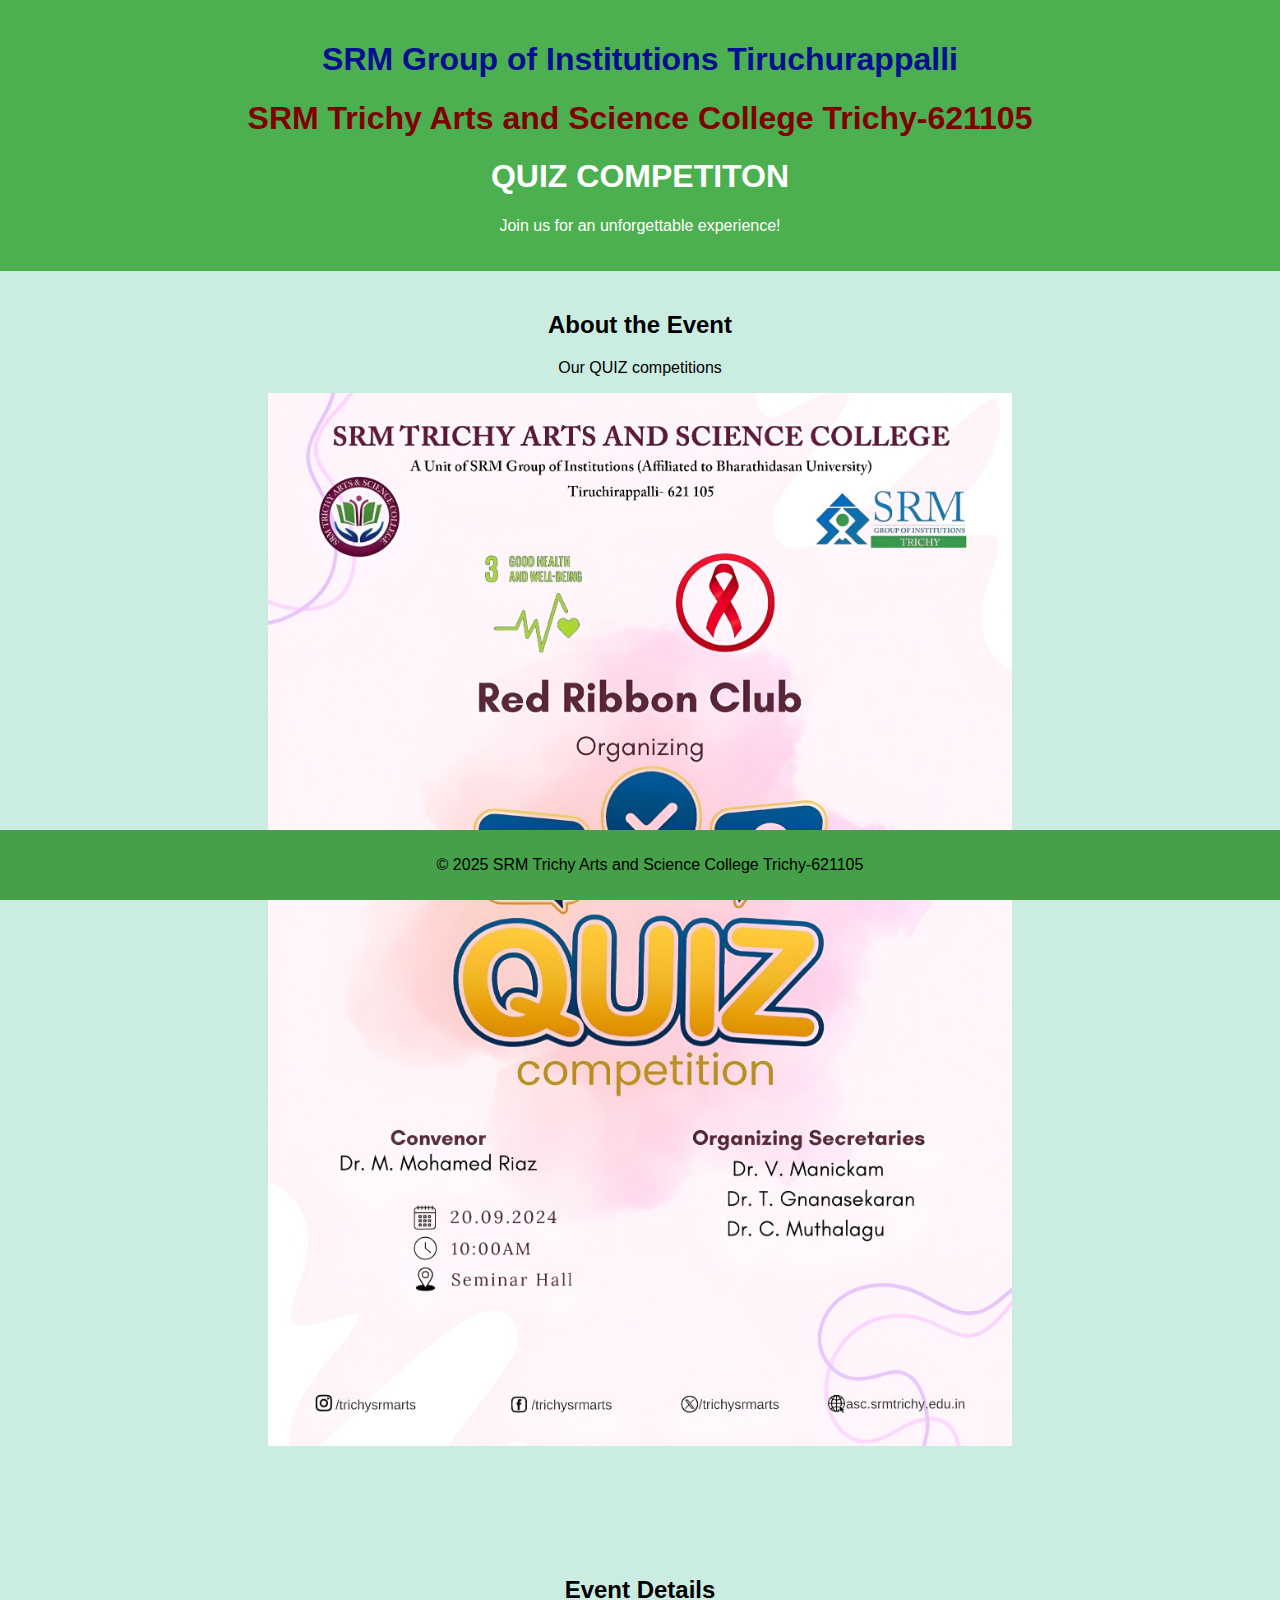
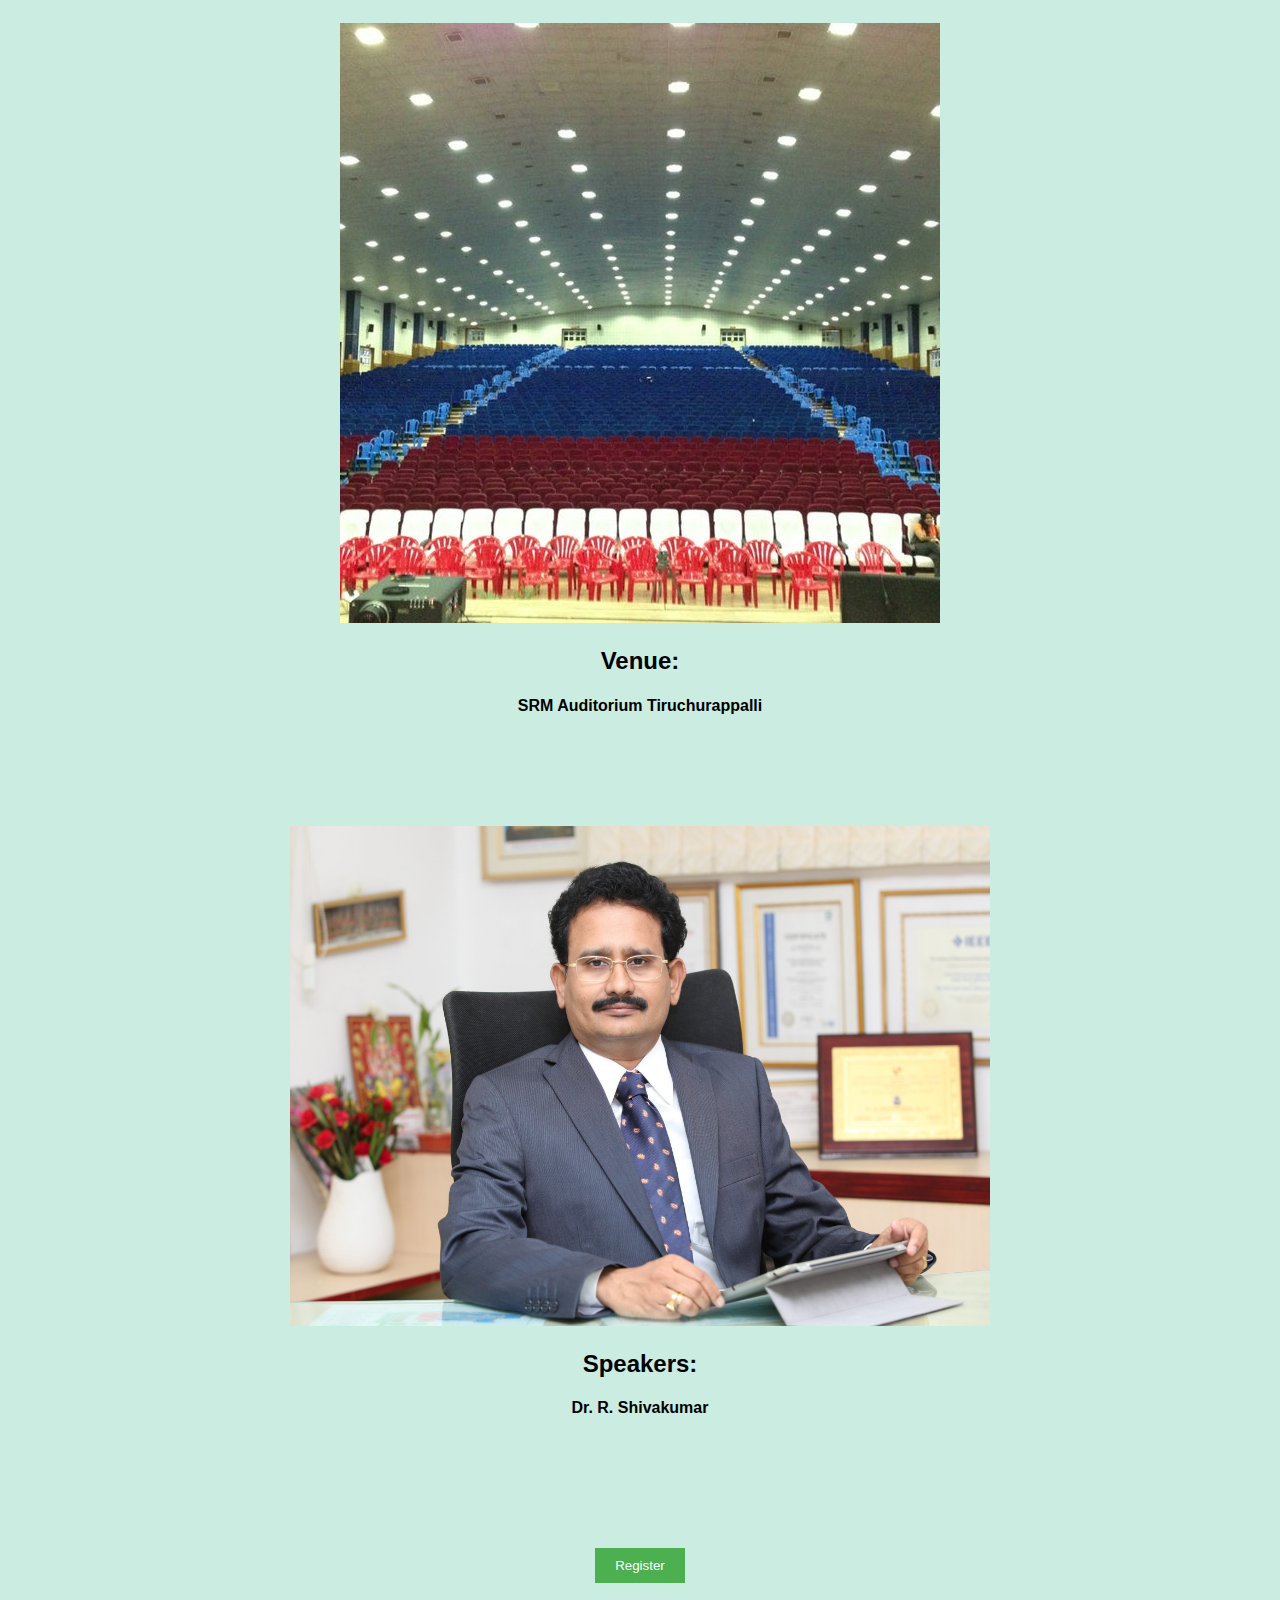
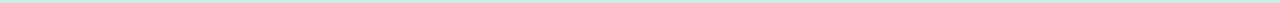
<file: C.KAVIN (23054610500111043) Naan Mudhalvan Projects Folders and Files/College Event Page for Your College/index.html>
<!DOCTYPE html>
<html lang="en">

<head>
    <meta charset="UTF-8">
    <meta name="viewport" content="width=device-width, initial-scale=1.0">
    <title>College Event</title>
    <link rel="stylesheet" href="styles.css">
</head>

<body style="background-color: rgba(0, 163, 109, 0.208);">
    <header>
        <h1 style="color: rgb(0, 14, 145);">SRM Group of Institutions Tiruchurappalli</h1>
        <h1 style="color: maroon;">SRM Trichy Arts and Science College Trichy-621105</h1>
        <h1>QUIZ COMPETITON</h1>
        <p>Join us for an unforgettable experience!</p>
    </header>
    <main>
        <section id="about">
            <h2>About the Event</h2>
            <p>Our QUIZ competitions</p>
            <img src="SRM TASC Event Image.jpg" alt="About Event Image" class="section-img">
        </section>
        <br><br><br><br><br>
        <section id="details">
            <h2>Event Details</h2>
                    <img src="SRM TASC Event Image 1.jpg" alt="Venue Image" height="600" width="600">
                    <h2>Venue:</h2>
                    <h4>SRM Auditorium Tiruchurappalli</h4>
                <br><br><br><br><br>
                    <img src="SRM TASC Event Image 3.jpg" alt="Speakers Image" height="500" width="700">
                    <h2>Speakers:</h2>
                    <h4>Dr. R. Shivakumar</h4>
                    <br><br><br><br><br>
        </section>
        <button id="registerBtn">Register</button>
    </main>
    <footer>
        <p>&copy; 2025 SRM Trichy Arts and Science College Trichy-621105</p>
    </footer>
    <script src="script.js"></script>
</body>

</html>
</file>
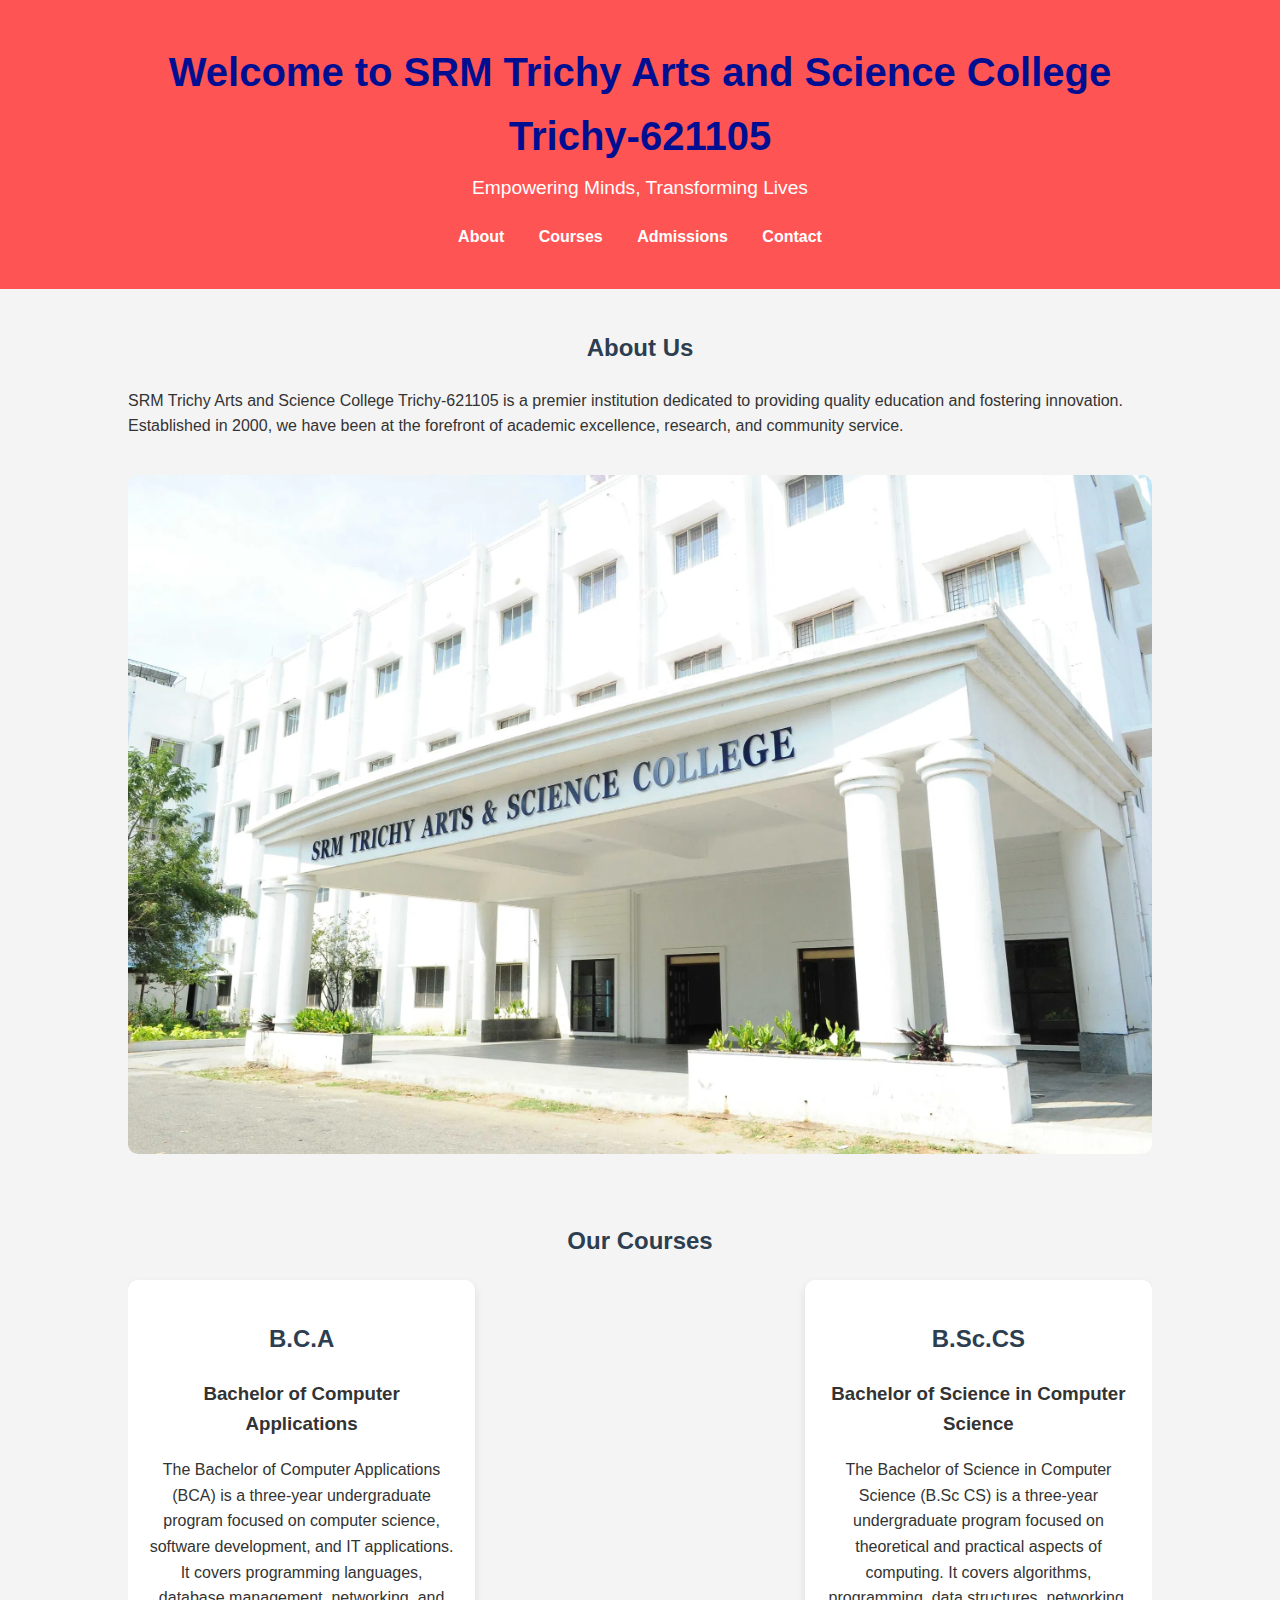
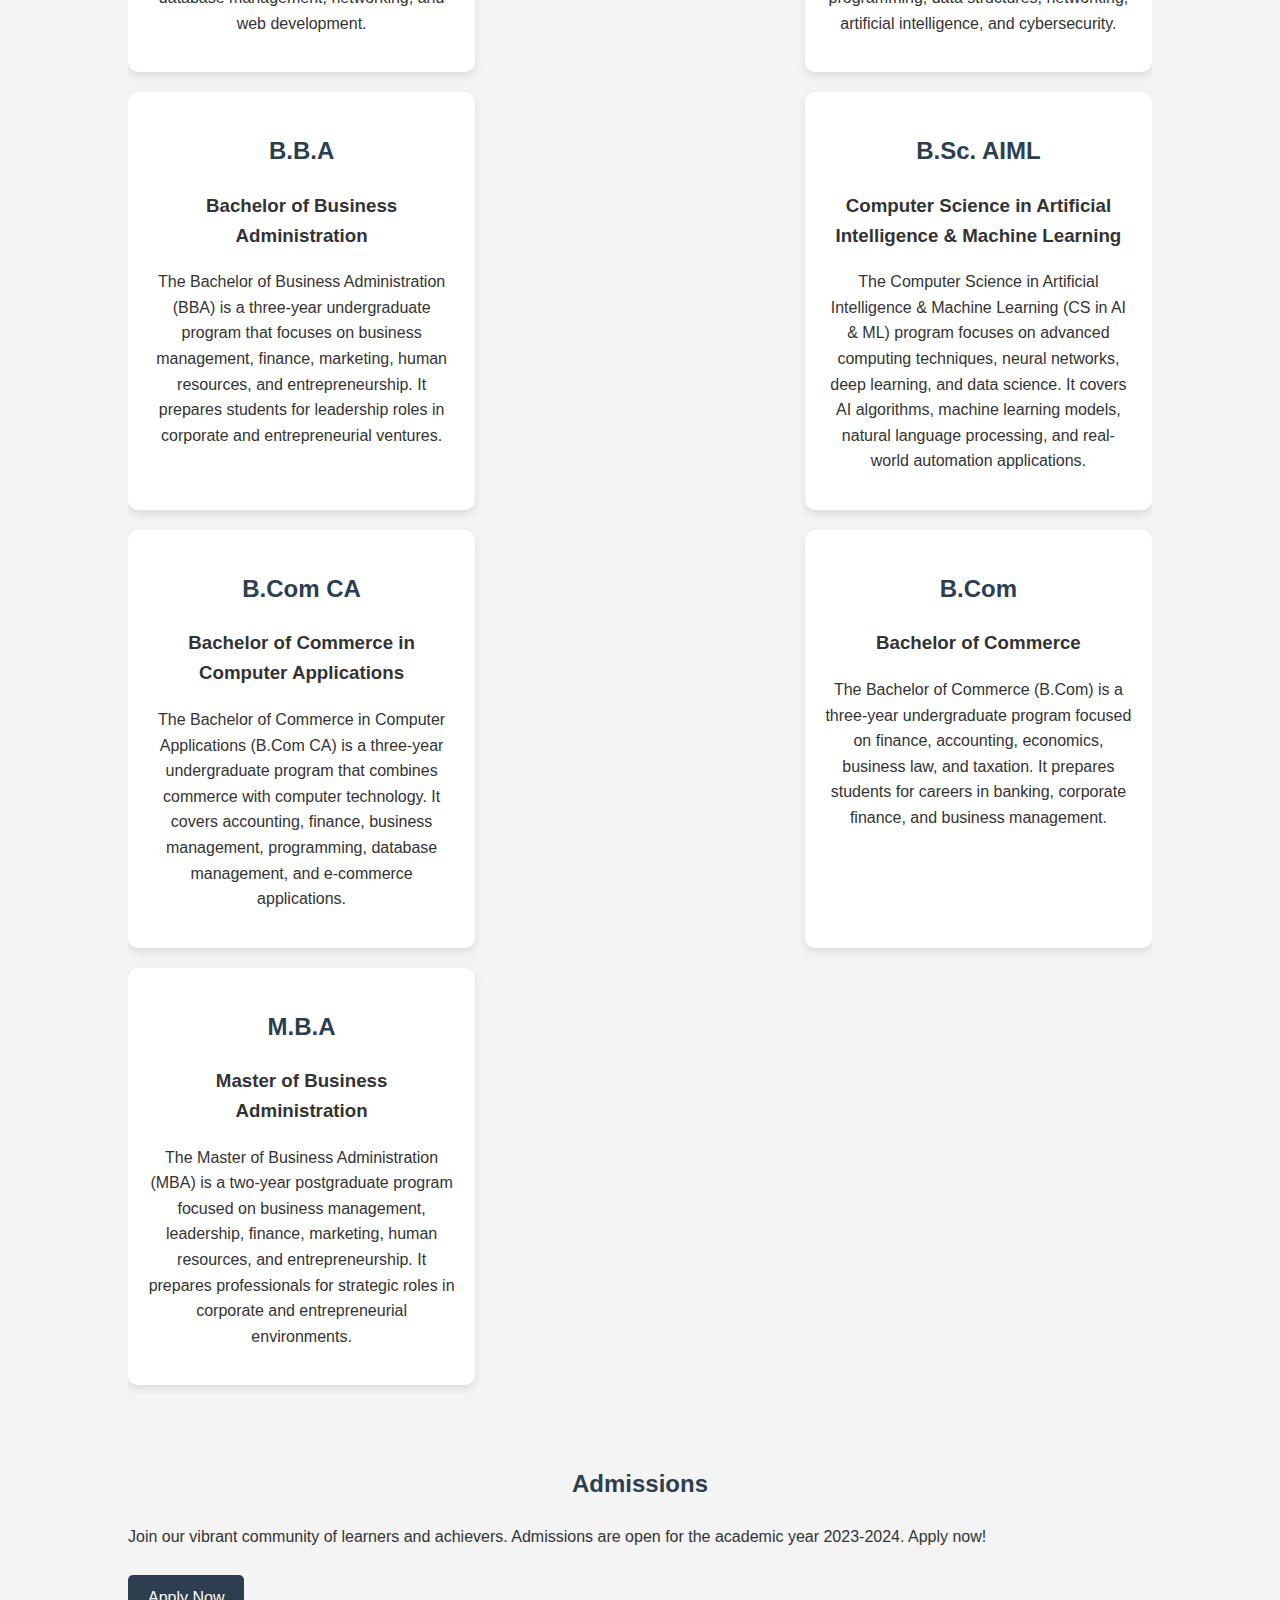
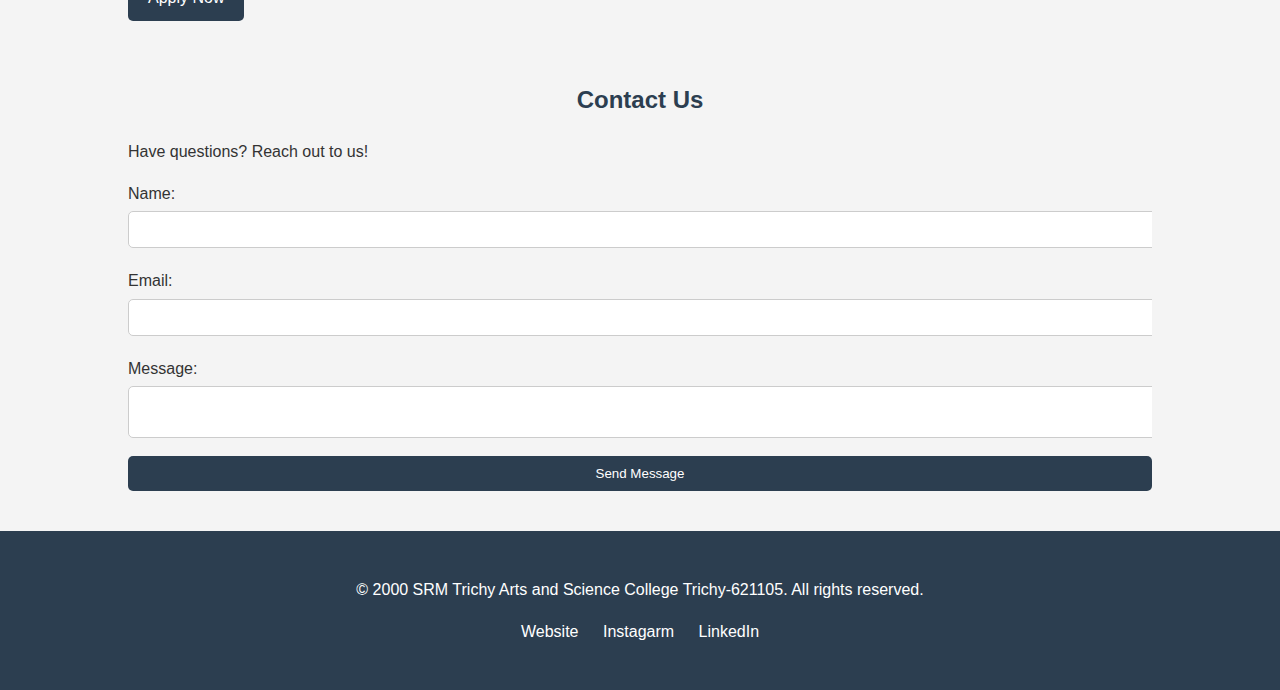
<file: C.KAVIN (23054610500111043) Naan Mudhalvan Projects Folders and Files/College Website/index.html>
<!DOCTYPE html>
    <html lang="en">

    <head>
        <meta charset="UTF-8">
        <meta name="viewport" content="width=device-width, initial-scale=1.0">
        <title>College Website</title>
        <link rel="stylesheet" href="styles.css">
    </head>

    <body>
        <header>
            <div class="container">
                <h1 style="color: rgb(0, 14, 145);">Welcome to SRM Trichy Arts and Science College Trichy-621105</h1>
                <p>Empowering Minds, Transforming Lives</p>
                <nav>
                    <ul>
                        <li><a href="#about">About</a></li>
                        <li><a href="#courses">Courses</a></li>
                        <li><a href="#admissions">Admissions</a></li>
                        <li><a href="#contact">Contact</a></li>
                    </ul>
                </nav>
            </div>
        </header>

        <section id="about" class="container">
            <h2>About Us</h2>
            <p;">SRM Trichy Arts and Science College Trichy-621105 is a premier institution dedicated to providing quality education and fostering
                innovation. Established in 2000, we have been at the forefront of academic excellence, research, and
                community service.</p>
            <img src="SRM TASC Image.webp" alt="College Campus">
        </section>

        <section id="courses" class="container">
            <h2>Our Courses</h2>
            <div class="course-list">
                <div class="course-item">
                    <h2>B.C.A</h2>
                    <h3>Bachelor of Computer Applications</h3>
                    <p>The Bachelor of Computer Applications (BCA) is a three-year undergraduate program focused on computer science, software
                    development, and IT applications. It covers programming languages, database management, networking, and web development.</p>
                </div>
                <div class="course-item">
                    <h2>B.Sc.CS</h2>
                    <h3>Bachelor of Science in Computer Science</h3>
                    <p>The Bachelor of Science in Computer Science (B.Sc CS) is a three-year undergraduate program focused on theoretical and
                    practical aspects of computing. It covers algorithms, programming, data structures, networking, artificial intelligence,
                    and cybersecurity.</p>
                </div>
                <div class="course-item">
                    <h2>B.B.A</h2>
                    <h3>Bachelor of Business Administration</h3>
                    <p>The Bachelor of Business Administration (BBA) is a three-year undergraduate program that focuses on business management,
                    finance, marketing, human resources, and entrepreneurship. It prepares students for leadership roles in corporate and
                    entrepreneurial ventures.
                    </p>
                </div>
                <div class="course-item">
                    <h2>B.Sc. AIML</h2>
                    <h3>Computer Science in Artificial Intelligence & Machine Learning</h3>
                    <p>The Computer Science in Artificial Intelligence & Machine Learning (CS in AI & ML) program focuses on advanced computing
                    techniques, neural networks, deep learning, and data science. It covers AI algorithms, machine learning models, natural
                    language processing, and real-world automation applications.
                    </p>
                </div>
                <div class="course-item">
                    <h2>B.Com CA</h2>
                    <h3>Bachelor of Commerce in Computer Applications</h3>
                    <p>The Bachelor of Commerce in Computer Applications (B.Com CA) is a three-year undergraduate program that combines
                    commerce with computer technology. It covers accounting, finance, business management, programming, database management,
                    and e-commerce applications.
                    </p>
                </div>
                <div class="course-item">
                    <h2>B.Com</h2>
                    <h3>Bachelor of Commerce</h3>
                    <p>The Bachelor of Commerce (B.Com) is a three-year undergraduate program focused on finance, accounting, economics,
                    business law, and taxation. It prepares students for careers in banking, corporate finance, and business management.
                    </p>
                </div>
                <div class="course-item">
                    <h2>M.B.A</h2>
                    <h3>Master of Business Administration</h3>
                    <p>The Master of Business Administration (MBA) is a two-year postgraduate program focused on business management, leadership, finance, marketing, human resources, and entrepreneurship. It prepares professionals for strategic roles in corporate and entrepreneurial environments.
                    </p>
                </div>
            </div>
        </section>

        <section id="admissions" class="container">
            <h2>Admissions</h2>
            <p>Join our vibrant community of learners and achievers. Admissions are open for the academic year 2023-2024.
                Apply now!</p>
            <a href="#apply" class="btn">Apply Now</a>
        </section>

        <section id="contact" class="container">
            <h2>Contact Us</h2>
            <p>Have questions? Reach out to us!</p>
            <form id="contact-form">
                <label for="name">Name:</label>
                <input type="text" id="name" name="name" required>

                <label for="email">Email:</label>
                <input type="email" id="email" name="email" required>

                <label for="message">Message:</label>
                <textarea id="message" name="message" required></textarea>

                <button type="submit" class="btn">Send Message</button>
            </form>
        </section>

        <footer>
            <div class="container">
                <p>&copy; 2000 SRM Trichy Arts and Science College Trichy-621105. All rights reserved.</p>
                <ul class="social-links">
                    <li><a href="https://asc.srmtrichy.edu.in/" target="_blank">Website</a></li>
                    <li><a href="https://www.instagram.com/trichysrmarts/?hl=en" target="_blank">Instagarm</a></li>
                    <li><a href="https://www.linkedin.com/company/srm-trichy-arts-and-sciences-college/posts/?feedView=all" target="_blank">LinkedIn</a></li>
                </ul>
            </div>
        </footer>

        <script src="script.js"></script>
    </body>

    </html>
</file>
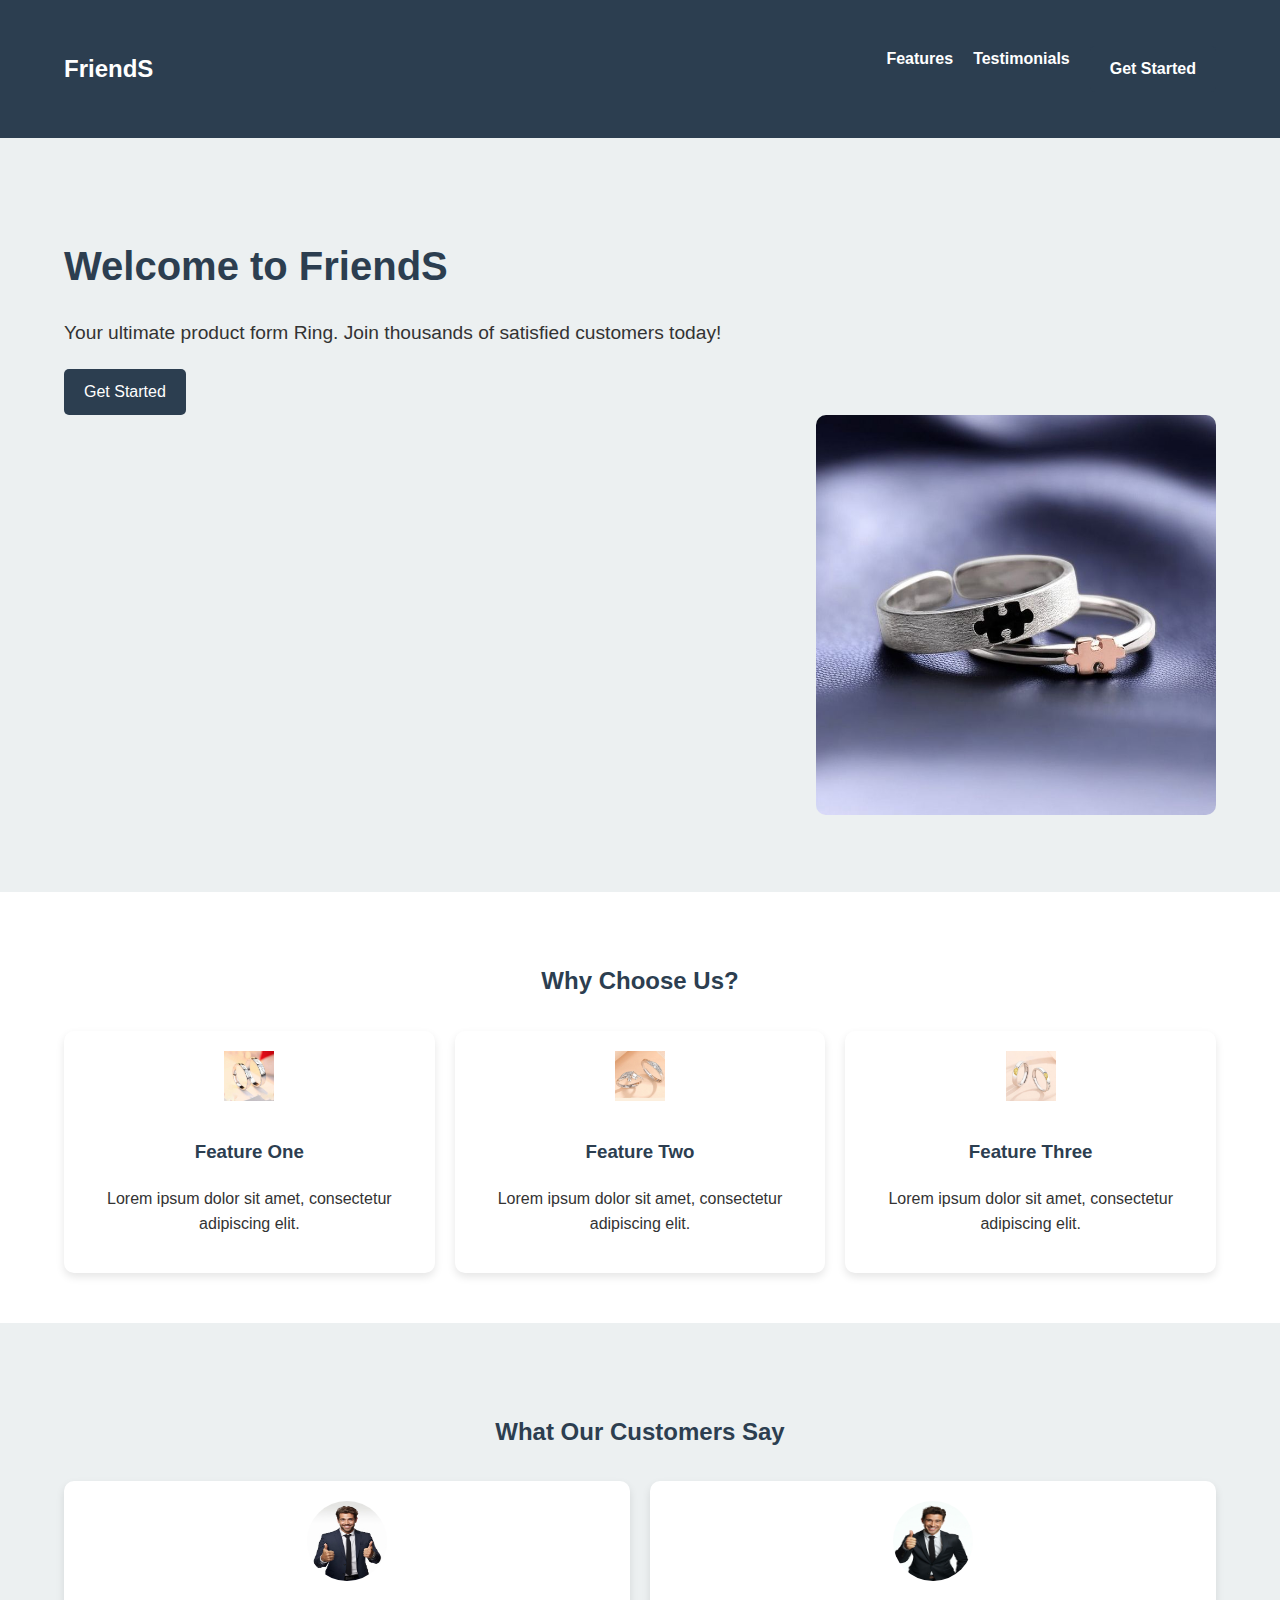
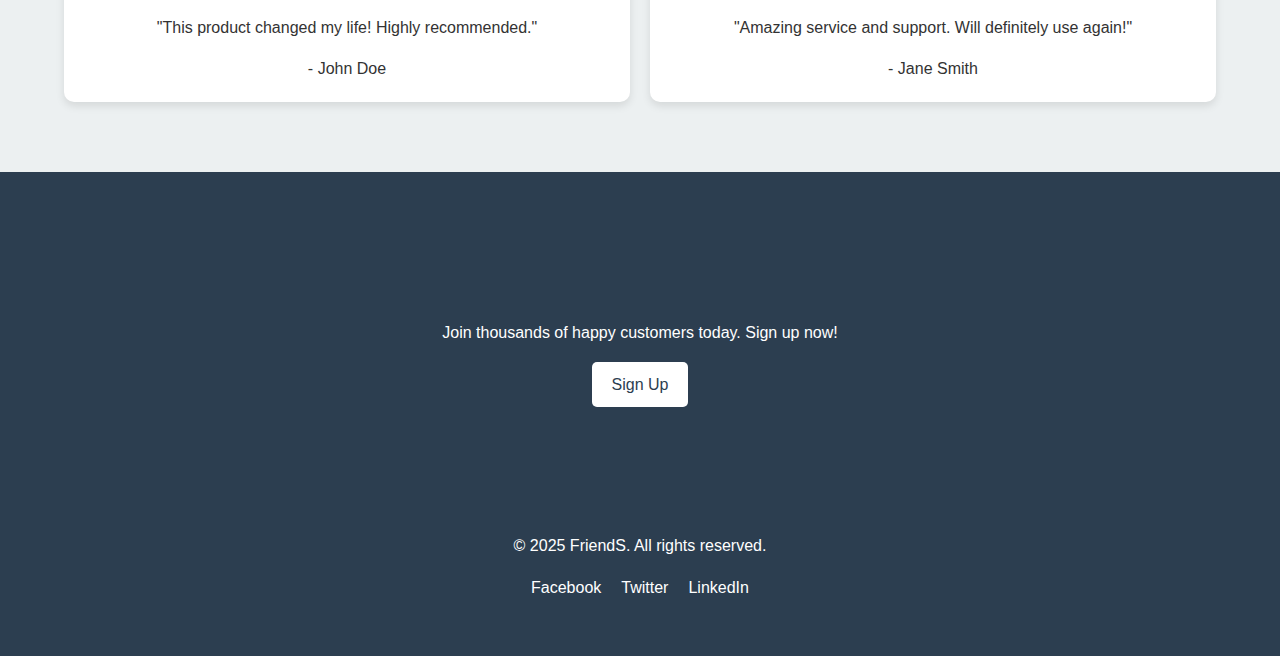
<file: C.KAVIN (23054610500111043) Naan Mudhalvan Projects Folders and Files/Landing Page/index.html>
<!DOCTYPE html>
<html lang="en">

<head>
    <meta charset="UTF-8">
    <meta name="viewport" content="width=device-width, initial-scale=1.0">
    <title>Landing Page</title>
    <link rel="stylesheet" href="styles.css">
</head>

<body>
    <header>
        <div class="container">
            <nav>
                <div class="logo">FriendS</div>
                <ul class="nav-links">
                    <li><a href="#features">Features</a></li>
                    <li><a href="#testimonials">Testimonials</a></li>
                    <li><a href="#cta" class="btn">Get Started</a></li>
                </ul>
            </nav>
        </div>
    </header>

    <!-- Hero Section -->
    <section id="hero">
        <div class="container">
            <div class="hero-content">
                <h1>Welcome to FriendS</h1>
                <p>Your ultimate product form Ring. Join thousands of satisfied customers today!</p>
                <a href="#cta" class="btn">Get Started</a>
            </div>
            <div class="hero-image">
                <img src="Cuples Ring.jpg" alt="Hero Image" width="400" height="400">
            </div>
        </div>
    </section>

    <!-- Features Section -->
    <section id="features" class="container">
        <h2>Why Choose Us?</h2>
        <div class="features-grid">
            <div class="feature-item">
                <img src="Cuples Ring 1.jpg" alt="Model 1">
                <h3>Feature One</h3>
                <p>Lorem ipsum dolor sit amet, consectetur adipiscing elit.</p>
            </div>
            <div class="feature-item">
                <img src="Cuples Ring 2.jpg" alt="Model 2">
                <h3>Feature Two</h3>
                <p>Lorem ipsum dolor sit amet, consectetur adipiscing elit.</p>
            </div>
            <div class="feature-item">
                <img src="Cuples Ring 3.jpg" alt="Model 3">
                <h3>Feature Three</h3>
                <p>Lorem ipsum dolor sit amet, consectetur adipiscing elit.</p>
            </div>
        </div>
    </section>

    <!-- Testimonials Section -->
    <section id="testimonials">
        <div class="container">
            <h2>What Our Customers Say</h2>
            <div class="testimonials-grid">
                <div class="testimonial-item">
                    <img src="Profile Picture 1.jpg" alt="User 1">
                    <p>"This product changed my life! Highly recommended."</p>
                    <span>- John Doe</span>
                </div>
                <div class="testimonial-item">
                    <img src="Profile Picture 2.jpg" alt="User 2">
                    <p>"Amazing service and support. Will definitely use again!"</p>
                    <span>- Jane Smith</span>
                </div>
            </div>
        </div>
    </section>

    <!-- Call-to-Action Section -->
    <section id="cta">
        <div class="container">
            <h2>Ready to Get Started?</h2>
            <p>Join thousands of happy customers today. Sign up now!</p>
            <a href="#cta" class="btn">Sign Up</a>
        </div>
    </section>

    <!-- Footer -->
    <footer>
        <div class="container">
            <p>&copy; 2025 FriendS. All rights reserved.</p>
            <ul class="social-links">
                <li><a href="https://facebook.com" target="_blank">Facebook</a></li>
                <li><a href="https://twitter.com" target="_blank">Twitter</a></li>
                <li><a href="https://www.linkedin.com/in/kavin222005/" target="_blank">LinkedIn</a></li>
            </ul>
        </div>
    </footer>

    <script src="script.js"></script>
</body>

</html>
</file>
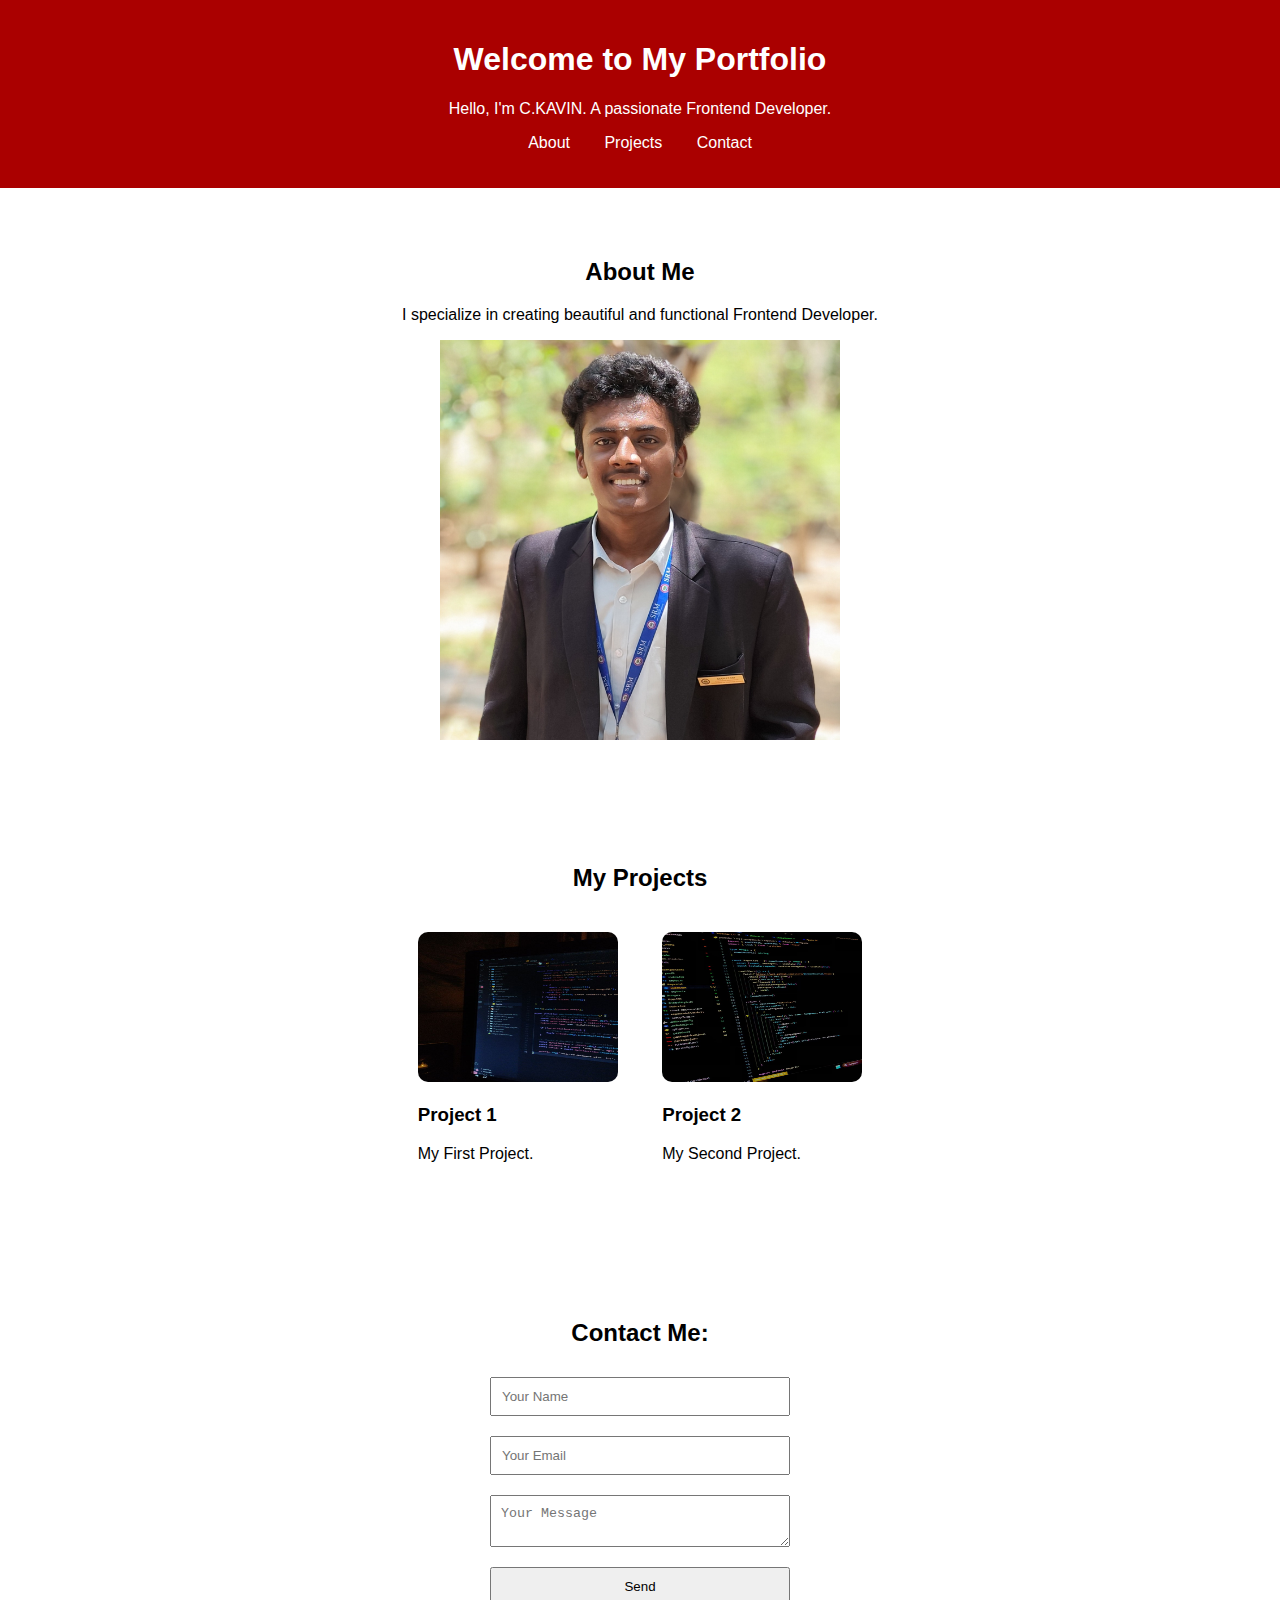
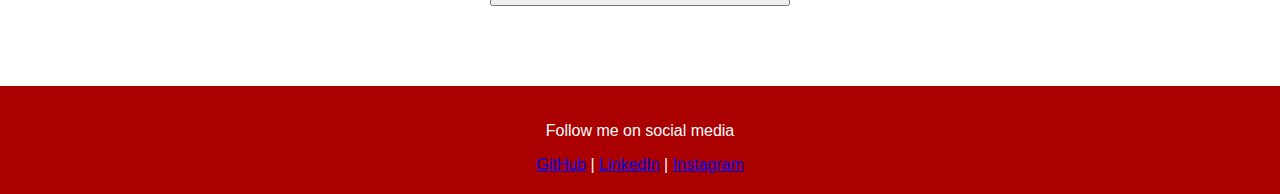
<file: C.KAVIN (23054610500111043) Naan Mudhalvan Projects Folders and Files/Personal Website/index.html>
<!DOCTYPE html>
<html lang="en">

<head>
    <meta charset="UTF-8">
    <meta name="viewport" content="width=device-width, initial-scale=1.0">
    <title>Personal Portfolio</title>
    <link rel="stylesheet" href="styles.css">
</head>

<body>
    <header>
        <h1>Welcome to My Portfolio</h1>
        <p>Hello, I'm C.KAVIN. A passionate Frontend Developer.</p>
        <nav>
            <ul>
                <li><a href="#about">About</a></li>
                <li><a href="#projects">Projects</a></li>
                <li><a href="#contact">Contact</a></li>
            </ul>
        </nav>
    </header>

    <section id="about">
        <h2>About Me</h2>
        <p>I specialize in creating beautiful and functional Frontend Developer.</p>
        <img src="My Photo College.jpg" alt="Profile Picture" height="400px" width="400px">
    </section>

    <section id="projects">
        <h2>My Projects</h2>
        <div class="project">
            <img src="PW P1.jpg" alt="Project 1">
            <h3>Project 1</h3>
            <p>My First Project.</p>
        </div>
        <div class="project">
            <img src="PW P2.jpg" alt="Project 2">
            <h3>Project 2</h3>
            <p>My Second Project.</p>
        </div>
    </section>

    <section id="contact">
        <h2>Contact Me:</h2>
        <form id="contact-form">
            <input type="text" id="name" placeholder="Your Name" required>
            <input type="email" id="email" placeholder="Your Email" required>
            <textarea id="message" placeholder="Your Message" required></textarea>
            <button type="submit">Send</button>
        </form>
    </section>

    <footer>
        <p>Follow me on social media</p>
        <a href="https://github.com/">GitHub</a> | <a href="https://www.linkedin.com/feed/">LinkedIn</a> | <a
            href="https://www.instagram.com/?hl=en">Instagram</a>
    </footer>

    <script src="script.js"></script>
</body>

</html>
</file>
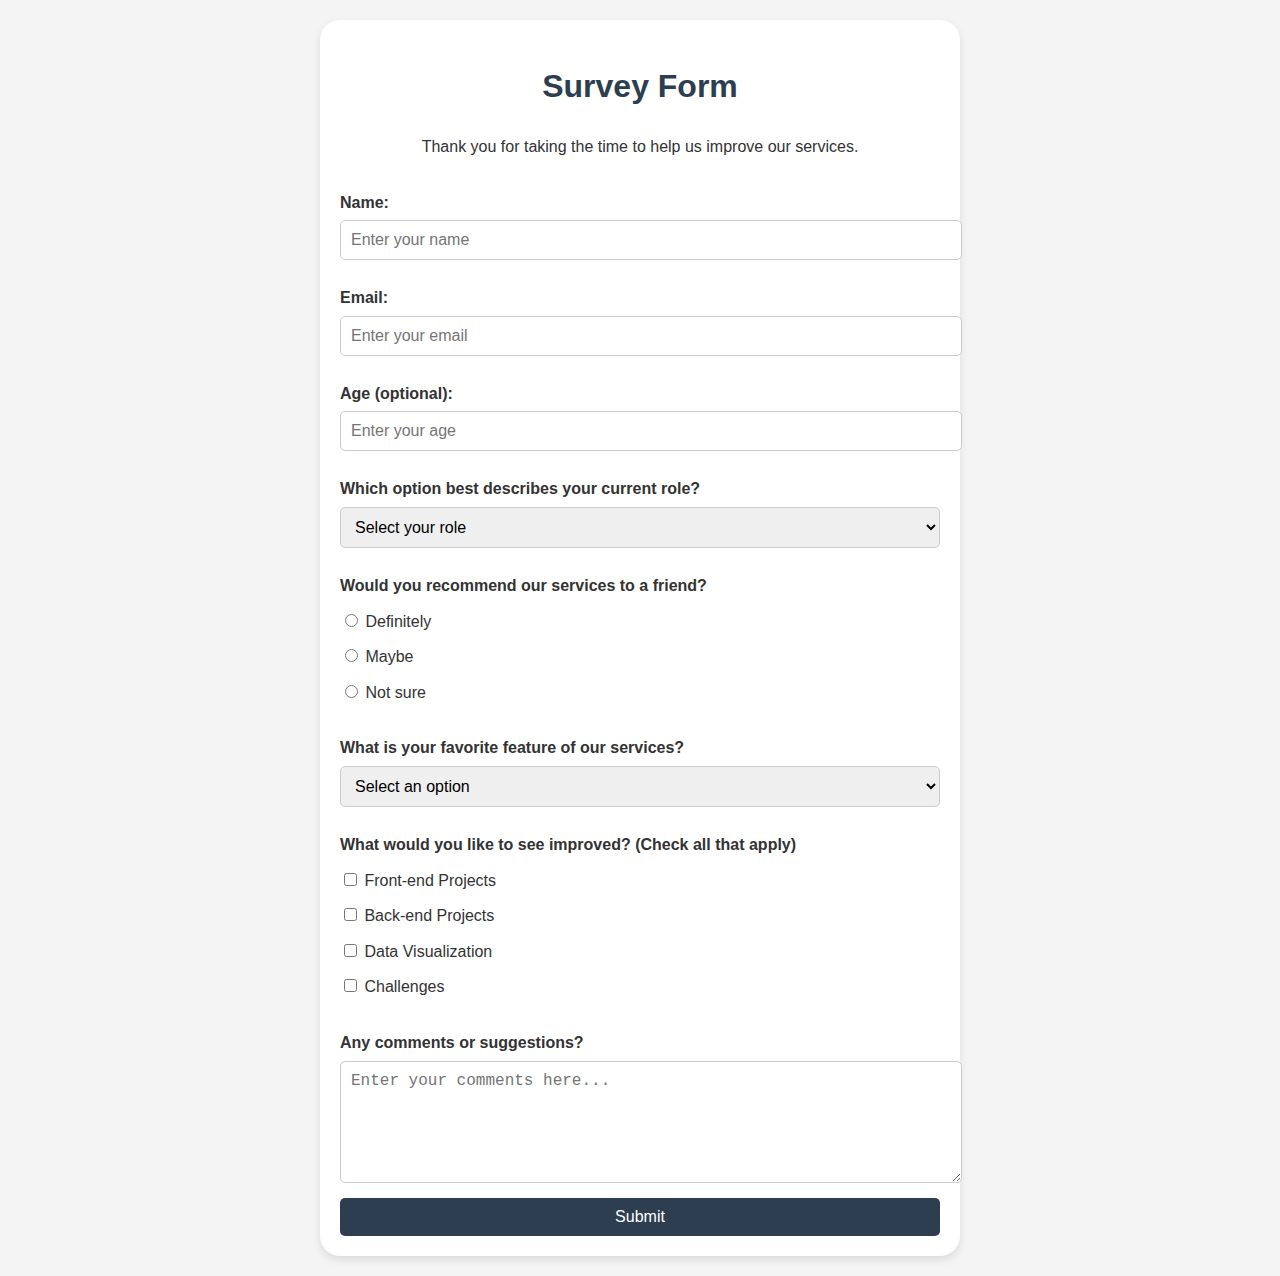
<file: C.KAVIN (23054610500111043) Naan Mudhalvan Projects Folders and Files/Responsive Survey Form/index.html>
<!DOCTYPE html>
<html lang="en">

<head>
    <meta charset="UTF-8">
    <meta name="viewport" content="width=device-width, initial-scale=1.0">
    <title>Survey Form</title>
    <link rel="stylesheet" href="styles.css">
</head>

<body>
    <div class="container">
        <h1>Survey Form</h1>
        <p>Thank you for taking the time to help us improve our services.</p>
        <form id="survey-form">
            <!-- Name -->
            <label for="name">Name:</label>
            <input type="text" id="name" name="name" placeholder="Enter your name" required>

            <!-- Email -->
            <label for="email">Email:</label>
            <input type="email" id="email" name="email" placeholder="Enter your email" required>

            <!-- Age -->
            <label for="age">Age (optional):</label>
            <input type="number" id="age" name="age" placeholder="Enter your age">

            <!-- Role -->
            <label for="role">Which option best describes your current role?</label>
            <select id="role" name="role" required>
                <option value="" disabled selected>Select your role</option>
                <option value="student">Student</option>
                <option value="professional">Professional</option>
                <option value="other">Other</option>
            </select>

            <!-- Recommendation -->
            <label>Would you recommend our services to a friend?</label>
            <div class="radio-group">
                <label><input type="radio" name="recommend" value="definitely" required> Definitely</label>
                <label><input type="radio" name="recommend" value="maybe"> Maybe</label>
                <label><input type="radio" name="recommend" value="not-sure"> Not sure</label>
            </div>

            <!-- Favorite Feature -->
            <label for="feature">What is your favorite feature of our services?</label>
            <select id="feature" name="feature" required>
                <option value="" disabled selected>Select an option</option>
                <option value="ease-of-use">Ease of Use</option>
                <option value="design">Design</option>
                <option value="functionality">Functionality</option>
            </select>

            <!-- Improvements -->
            <label>What would you like to see improved? (Check all that apply)</label>
            <div class="checkbox-group">
                <label><input type="checkbox" name="improvements" value="frontend"> Front-end Projects</label>
                <label><input type="checkbox" name="improvements" value="backend"> Back-end Projects</label>
                <label><input type="checkbox" name="improvements" value="data"> Data Visualization</label>
                <label><input type="checkbox" name="improvements" value="challenges"> Challenges</label>
            </div>

            <!-- Comments -->
            <label for="comments">Any comments or suggestions?</label>
            <textarea id="comments" name="comments" placeholder="Enter your comments here..."></textarea>

            <!-- Submit Button -->
            <button type="submit" id="submit">Submit</button>
        </form>
    </div>

    <script src="script.js"></script>
</body>

</html>
</file>
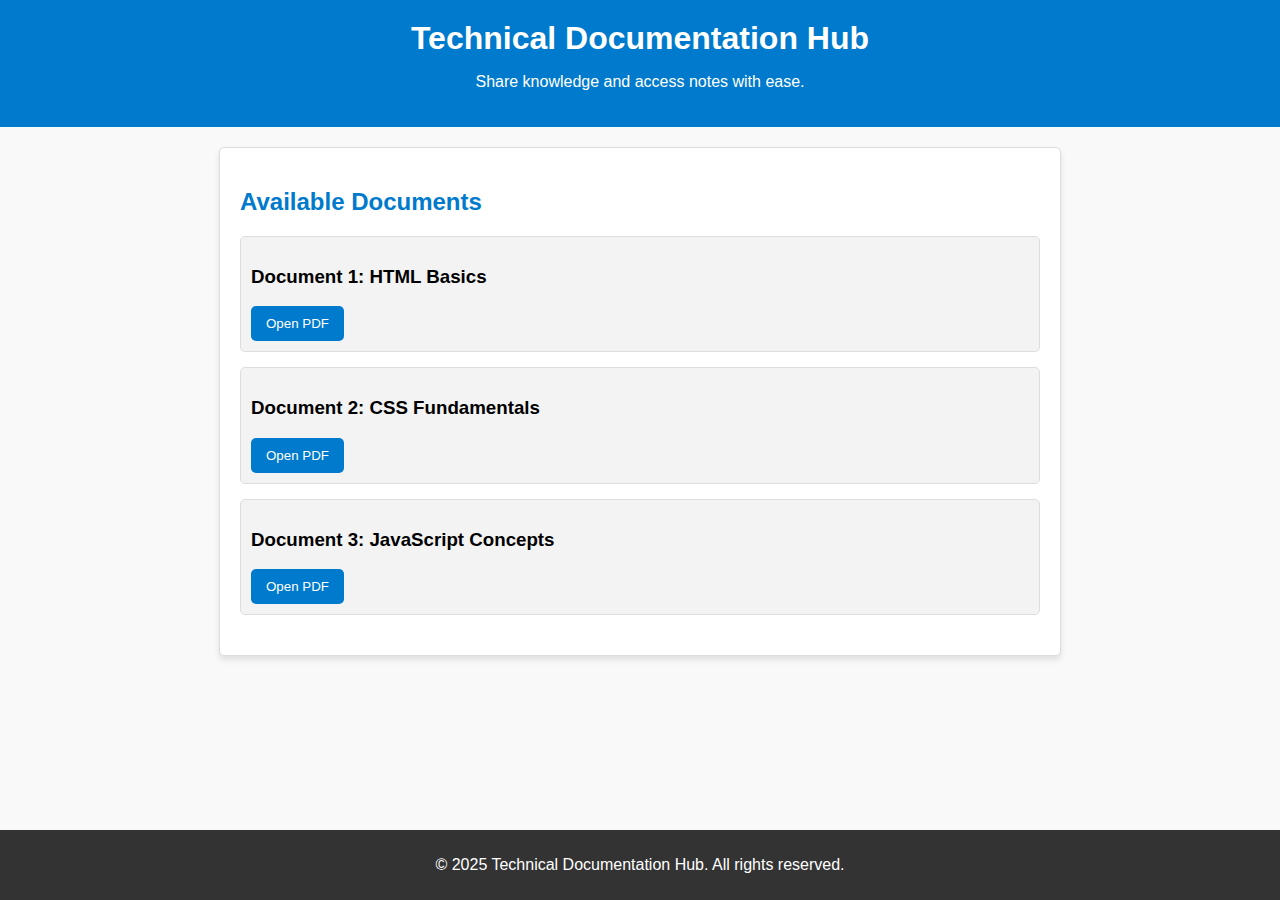
<file: C.KAVIN (23054610500111043) Naan Mudhalvan Projects Folders and Files/Technical Documentation Page/index.html>
<!DOCTYPE html>
<html lang="en">

<head>
    <meta charset="UTF-8">
    <meta name="viewport" content="width=device-width, initial-scale=1.0">
    <title>Technical Documentation</title>
    <link rel="stylesheet" href="styles.css">
</head>

<body>
    <header>
        <h1>Technical Documentation Hub</h1>
        <p>Share knowledge and access notes with ease.</p>
    </header>
    <main>
        <section class="content">
            <h2>Available Documents</h2>
            <div class="doc-list">
                <div class="doc">
                    <h3>Document 1: HTML Basics</h3>
                    <button onclick="openPDF('HTML Basic.pdf')">Open PDF</button>
                </div>
                <div class="doc">
                    <h3>Document 2: CSS Fundamentals</h3>
                    <button onclick="openPDF('CSS Basic.pdf')">Open PDF</button>
                </div>
                <div class="doc">
                    <h3>Document 3: JavaScript Concepts</h3>
                    <button onclick="openPDF('JAVASCRIPT Basic.pdf')">Open PDF</button>
                </div>
            </div>
        </section>
    </main>
    <footer>
        <p>© 2025 Technical Documentation Hub. All rights reserved.</p>
    </footer>
    <script src="script.js"></script>
</body>

</html>
</file>
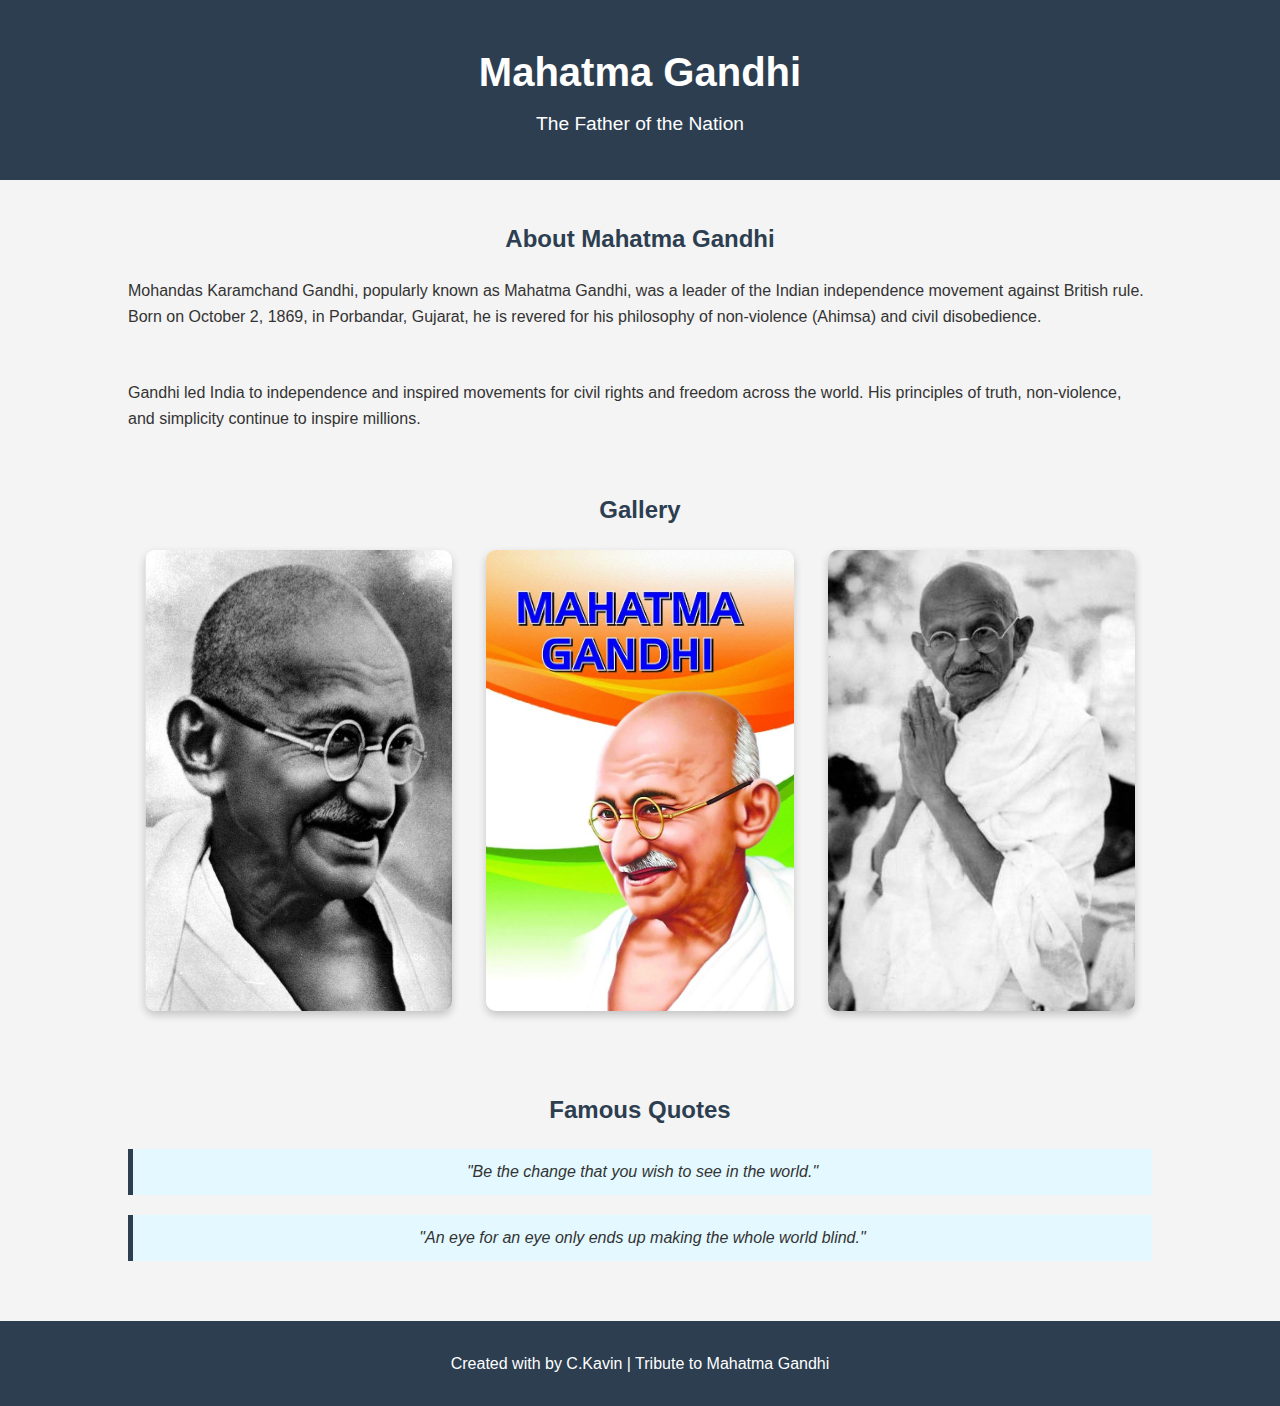
<file: C.KAVIN (23054610500111043) Naan Mudhalvan Projects Folders and Files/Web Pages on Mahatma Gandhi/dw.html>
<!DOCTYPE html>
<html lang="en">

<head>
    <meta charset="UTF-8">
    <meta name="viewport" content="width=device-width, initial-scale=1.0">
    <title>Tribute to Mahatma Gandhi</title>
    <link rel="stylesheet" href="styles.css">
</head>

<body>
    <header>
        <div class="container">
            <h1>Mahatma Gandhi</h1>
            <p>The Father of the Nation</p>
        </div>
    </header>

    <section id="tribute-info" class="container">
        <h2>About Mahatma Gandhi</h2>
        <ul></ul>
        <li>Mohandas Karamchand Gandhi, popularly known as Mahatma Gandhi, was a leader of the Indian independence
            movement against British rule. Born on October 2, 1869, in Porbandar, Gujarat, he is revered for his
            philosophy of non-violence (Ahimsa) and civil disobedience.</li><br><br>
        <li>Gandhi led India to independence and inspired movements for civil rights and freedom across the world. His
            principles of truth, non-violence, and simplicity continue to inspire millions.</li>
        </ul>
    </section>

    <section id="gallery" class="container">
        <h2>Gallery</h2>
        <div class="gallery-images">
            <img src="Mahatma Gandhi Image 1.jpg" alt="Mahatma Gandhi Image 1">
            <img src="Mahatma Gandhi Image 2.jpg" alt="Mahatma Gandhi Image 2">
            <img src="Mahatma Gandhi Image 3.jpg" alt="Mahatma Gandhi Image 3">
        </div>
    </section>

    <section id="quotes" class="container">
        <h2>Famous Quotes</h2>
        <blockquote>
            "Be the change that you wish to see in the world."
        </blockquote>
        <blockquote>
            "An eye for an eye only ends up making the whole world blind."
        </blockquote>
    </section>

    <footer>
        <div class="container">
            <p>Created with by C.Kavin | Tribute to Mahatma Gandhi</p>
        </div>
    </footer>

    <script src="script.js"></script>
</body>

</html>
</file>
<file: C.KAVIN (23054610500111043) Naan Mudhalvan Projects Folders and Files/College Event Page for Your College/styles.css>
body {
    font-family: Arial, sans-serif;
    margin: 0;
    padding: 0;
    text-align: center;
}

header {
    background-color: #4CAF50;
    color: white;
    padding: 20px;
}

.header-img {
    max-width: 100%;
    height: auto;
    margin: 10px 0;
}

main {
    padding: 20px;
}

section {
    margin: 20px 0;
}

.section-img {
    max-width: 60%;
    height: auto;
    display: block;
    margin: 10px auto;
}

.small-img {
    width: 100px;
    height: auto;
    display: inline-block;
    margin-left: 10px;
}

button {
    background-color: #4CAF50;
    color: white;
    border: none;
    padding: 10px 20px;
    cursor: pointer;
}

button:hover {
    background-color: #45a049;
}

footer {
    background-color: #45a049;
    padding: 10px;
    position: fixed;
    bottom: 0;
    width: 100%;
}
</file>
<file: C.KAVIN (23054610500111043) Naan Mudhalvan Projects Folders and Files/College Website/styles.css>
/* General Styles */
body {
    font-family: Arial, sans-serif;
    margin: 0;
    padding: 0;
    line-height: 1.6;
    background-color: #f4f4f4;
    color: #333;
}

header {
    background: #ff5454;
    color: #fff;
    padding: 20px 0;
    text-align: center;
}



header h1 {
    margin: 0;
    font-size: 2.5rem;
}

header p {
    margin: 5px 0 0;
    font-size: 1.2rem;
}

nav ul {
    list-style: none;
    padding: 0;
    margin: 20px 0 0;
}

nav ul li {
    display: inline;
    margin: 0 15px;
}

nav ul li a {
    color: #fff;
    text-decoration: none;
    font-weight: bold;
}

.container {
    width: 80%;
    margin: auto;
    overflow: hidden;
    padding: 20px 0;
}

h2 {
    text-align: center;
    color: #2c3e50;
    margin-bottom: 20px;
}

/* About Section */
#about img {
    width: 100%;
    height: auto;
    border-radius: 10px;
    margin-top: 20px;
}

/* Courses Section */
.course-list {
    display: flex;
    justify-content: space-between;
    flex-wrap: wrap;
}

.course-item {
    width: 30%;
    background: #fff;
    padding: 20px;
    margin-bottom: 20px;
    border-radius: 10px;
    box-shadow: 0 4px 8px rgba(0, 0, 0, 0.1);
    text-align: center;
}

/* Admissions Section */
#admissions .btn {
    display: inline-block;
    padding: 10px 20px;
    background: #2c3e50;
    color: #fff;
    text-decoration: none;
    border-radius: 5px;
    margin-top: 10px;
}

/* Contact Section */
form label {
    display: block;
    margin: 10px 0 5px;
}

form input,
form textarea {
    width: 100%;
    padding: 10px;
    margin-bottom: 10px;
    border: 1px solid #ccc;
    border-radius: 5px;
}

form button {
    display: block;
    width: 100%;
    padding: 10px;
    background: #2c3e50;
    color: #fff;
    border: none;
    border-radius: 5px;
    cursor: pointer;
}

form button:hover {
    background: #34495e;
}

/* Footer */
footer {
    background: #2c3e50;
    color: #fff;
    text-align: center;
    padding: 10px 0;
    margin-top: 20px;
}

footer .social-links {
    list-style: none;
    padding: 0;
}

footer .social-links li {
    display: inline;
    margin: 0 10px;
}

footer .social-links li a {
    color: #fff;
    text-decoration: none;
}

/* Responsive Design */
@media (max-width: 768px) {
    .course-item {
        width: 100%;
    }

    nav ul li {
        display: block;
        margin: 10px 0;
    }
}
</file>
<file: C.KAVIN (23054610500111043) Naan Mudhalvan Projects Folders and Files/Landing Page/styles.css>
/* General Styles */
body {
    font-family: Arial, sans-serif;
    margin: 0;
    padding: 0;
    line-height: 1.6;
    color: #333;
}

.container {
    width: 90%;
    max-width: 1200px;
    margin: 0 auto;
    padding: 20px 0;
}

h1,
h2,
h3 {
    color: #2c3e50;
}

a {
    text-decoration: none;
    color: inherit;
}

.btn {
    display: inline-block;
    padding: 10px 20px;
    background: #2c3e50;
    color: #fff;
    border-radius: 5px;
    transition: background 0.3s ease;
}

.btn:hover {
    background: #34495e;
}

/* Header */
header {
    background: #2c3e50;
    color: #fff;
    padding: 10px 0;
}

nav {
    display: flex;
    justify-content: space-between;
    align-items: center;
}

.logo {
    font-size: 1.5rem;
    font-weight: bold;
}

.nav-links {
    list-style: none;
    display: flex;
    gap: 20px;
}

.nav-links li a {
    color: #fff;
    font-weight: bold;
}

/* Hero Section */
#hero {
    display: flex;
    align-items: center;
    background: #ecf0f1;
    padding: 50px 0;
}

.hero-content {
    flex: 1;
}

.hero-content h1 {
    font-size: 2.5rem;
    margin-bottom: 20px;
}

.hero-content p {
    font-size: 1.2rem;
    margin-bottom: 20px;
}

.hero-image {
    flex: 1;
    text-align: right;
}

.hero-image img {
    max-width: 100%;
    height: auto;
    border-radius: 10px;
}

/* Features Section */
#features {
    padding: 50px 0;
    text-align: center;
}

.features-grid {
    display: flex;
    justify-content: space-between;
    gap: 20px;
    margin-top: 30px;
}

.feature-item {
    flex: 1;
    background: #fff;
    padding: 20px;
    border-radius: 10px;
    box-shadow: 0 4px 8px rgba(0, 0, 0, 0.1);
}

.feature-item img {
    width: 50px;
    height: 50px;
    margin-bottom: 10px;
}

/* Testimonials Section */
#testimonials {
    background: #ecf0f1;
    padding: 50px 0;
    text-align: center;
}

.testimonials-grid {
    display: flex;
    justify-content: space-between;
    gap: 20px;
    margin-top: 30px;
}

.testimonial-item {
    flex: 1;
    background: #fff;
    padding: 20px;
    border-radius: 10px;
    box-shadow: 0 4px 8px rgba(0, 0, 0, 0.1);
}

.testimonial-item img {
    width: 80px;
    height: 80px;
    border-radius: 50%;
    margin-bottom: 10px;
}

/* Call-to-Action Section */
#cta {
    text-align: center;
    padding: 50px 0;
    background: #2c3e50;
    color: #fff;
}

#cta .btn {
    background: #fff;
    color: #2c3e50;
}

/* Footer */
footer {
    background: #2c3e50;
    color: #fff;
    text-align: center;
    padding: 20px 0;
}

.social-links {
    list-style: none;
    padding: 0;
    display: flex;
    justify-content: center;
    gap: 20px;
}

.social-links li a {
    color: #fff;
}

/* Responsive Design */
@media (max-width: 768px) {

    .features-grid,
    .testimonials-grid {
        flex-direction: column;
    }

    #hero {
        flex-direction: column;
        text-align: center;
    }

    .hero-image {
        margin-top: 20px;
    }
}
</file>
<file: C.KAVIN (23054610500111043) Naan Mudhalvan Projects Folders and Files/Personal Website/styles.css>
body {
    font-family: Arial, sans-serif;
    margin: 0;
    padding: 0;
    text-align: center;
}

header {
    background-color: #aa0000;
    color: white;
    padding: 20px;
}

nav ul {
    list-style: none;
    padding: 0;
}

nav ul li {
    display: inline;
    margin: 0 15px;
}

nav ul li a {
    color: white;
    text-decoration: none;
}

section {
    padding: 50px;
}

.project {
    display: inline-block;
    margin: 20px;
    text-align: left;
}

.project img {
    width: 200px;
    height: 150px;
    border-radius: 10px;
}

form {
    display: flex;
    flex-direction: column;
    width: 300px;
    margin: auto;
}

form input,
form textarea,
form button {
    margin: 10px 0;
    padding: 10px;
}

footer {
    background-color: #aa0000;;
    color: rgb(255, 255, 255);
    padding: 20px;
    margin-top: 20px;
}
</file>
<file: C.KAVIN (23054610500111043) Naan Mudhalvan Projects Folders and Files/Responsive Survey Form/styles.css>
/* General Styles */
body {
    font-family: Arial, sans-serif;
    margin: 0;
    padding: 0;
    background-color: #f4f4f4;
    color: #333;
    line-height: 1.6;
}

.container {
    width: 80%;
    max-width: 600px;
    margin: 20px auto;
    padding: 20px;
    background: #ffffff;
    border-radius: 20px;
    box-shadow: 0 4px 8px rgba(0, 0, 0, 0.1);
}

h1 {
    text-align: center;
    color: #2c3e50;
}

p {
    text-align: center;
    margin-bottom: 20px;
}

/* Form Styles */
form {
    display: flex;
    flex-direction: column;
}

label {
    margin: 10px 0 5px;
    font-weight: bold;
}

input[type="text"],
input[type="email"],
input[type="number"],
select,
textarea {
    width: 100%;
    padding: 10px;
    margin-bottom: 15px;
    border: 1px solid #ccc;
    border-radius: 5px;
    font-size: 16px;
}

.radio-group,
.checkbox-group {
    display: flex;
    flex-direction: column;
    margin-bottom: 15px;
}

.radio-group label,
.checkbox-group label {
    margin: 5px 0;
    font-weight: normal;
}

textarea {
    resize: vertical;
    height: 100px;
}

button {
    padding: 10px 20px;
    background: #2c3e50;
    color: #fff;
    border: none;
    border-radius: 5px;
    font-size: 16px;
    cursor: pointer;
}

button:hover {
    background: #34495e;
}

/* Responsive Design */
@media (max-width: 768px) {
    .container {
        width: 90%;
    }
}
</file>
<file: C.KAVIN (23054610500111043) Naan Mudhalvan Projects Folders and Files/Technical Documentation Page/styles.css>
body {
    font-family: Arial, sans-serif;
    margin: 0;
    padding: 0;
    background-color: #f9f9f9;
    text-align: center;
}

header {
    background: #007acc;
    color: white;
    padding: 20px 0;
}

header h1 {
    margin: 0;
}

main {
    margin: 20px auto;
    max-width: 800px;
    text-align: left;
    padding: 20px;
    background: #fff;
    border: 1px solid #ddd;
    border-radius: 5px;
    box-shadow: 0 4px 6px rgba(0, 0, 0, 0.1);
}

h2 {
    color: #007acc;
}

.doc-list {
    margin: 20px 0;
}

.doc {
    margin: 15px 0;
    padding: 10px;
    border: 1px solid #ddd;
    border-radius: 5px;
    background: #f3f3f3;
}

button {
    background: #007acc;
    color: white;
    border: none;
    padding: 10px 15px;
    border-radius: 5px;
    cursor: pointer;
}

button:hover {
    background: #005a99;
}

footer {
    background: #333;
    color: white;
    padding: 10px 0;
    position: fixed;
    bottom: 0;
    width: 100%;
}
</file>
<file: C.KAVIN (23054610500111043) Naan Mudhalvan Projects Folders and Files/Web Pages on Mahatma Gandhi/styles.css>
body {
    font-family: Arial, sans-serif;
    margin: 0;
    padding: 0;
    line-height: 1.6;
    background-color: #f4f4f4;
    color: #333;
}

header {
    background: #2c3e50;
    color: #fff;
    padding: 20px 0;
    text-align: center;
}

header h1 {
    margin: 0;
    font-size: 2.5rem;
}

header p {
    margin: 5px 0 0;
    font-size: 1.2rem;
}

.container {
    width: 80%;
    margin: auto;
    overflow: hidden;
    padding: 20px 0;
}

h2 {
    text-align: center;
    color: #2c3e50;
    margin-bottom: 20px;
}

#tribute-info p {
    text-align: justify;
    font-size: 1.1rem;
    line-height: 1.8;
}

.gallery-images {
    display: flex;
    justify-content: space-around;
    flex-wrap: wrap;
}

.gallery-images img {
    width: 30%;
    height: auto;
    margin-bottom: 20px;
    border-radius: 10px;
    box-shadow: 0 4px 8px rgba(0, 0, 0, 0.2);
}

blockquote {
    font-style: italic;
    text-align: center;
    margin: 20px 0;
    padding: 10px;
    background: #e3f9ff;
    border-left: 5px solid #2c3e50;
}

footer {
    background: #2c3e50;
    color: #fff;
    text-align: center;
    padding: 10px 0;
    margin-top: 20px;
}

footer p {
    margin: 0;
}
</file>
